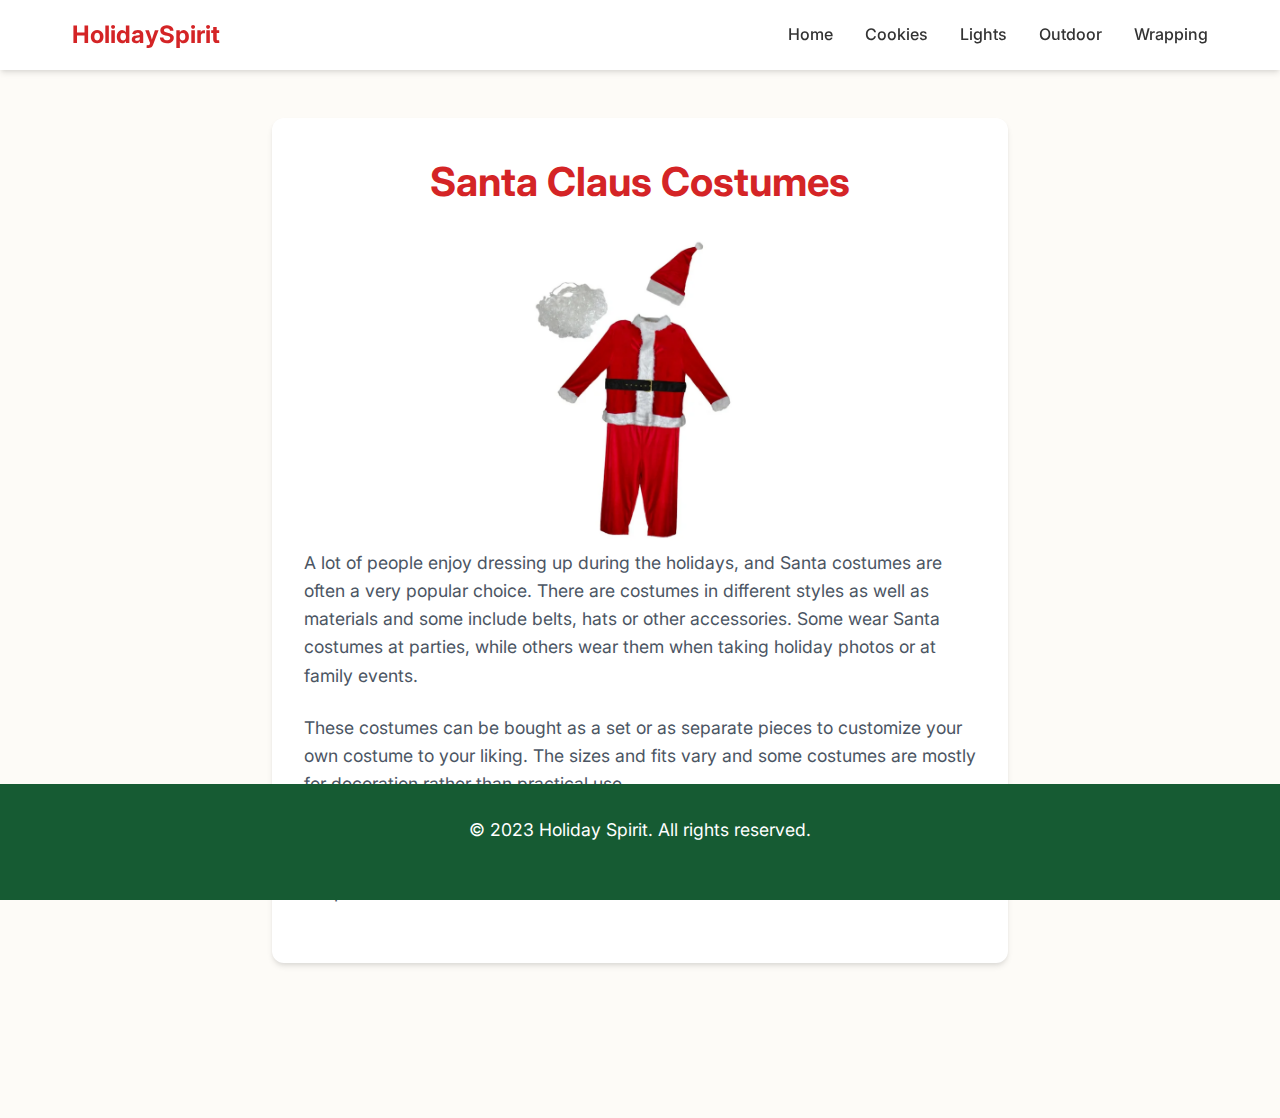
<file: index.html>
<!DOCTYPE html>
<html lang="es">
  <head>
      <meta charset="UTF-8" />
      <meta name="viewport" content="width=device-width, initial-scale=1.0" />
      <link rel="preconnect" href="https://fonts.googleapis.com">
      <link rel="preconnect" href="https://fonts.gstatic.com" crossorigin>
      <link href="https://fonts.googleapis.com/css2?family=Inter:wght@400;500;700&display=swap" rel="stylesheet">
      <link rel="stylesheet" href="style.css">
      <!-- <title>Santa Claus Costumes</title> -->
  </head>
  <body>
    <header>
      <nav>
        <a href="index.html" class="logo">HolidaySpirit</a>
        <ul class="nav-links">
          <li><a href="index.html">Home</a></li>
          <li><a href="cookies.html">Cookies</a></li>
          <li><a href="lights.html">Lights</a></li>
          <li><a href="outdoor.html">Outdoor</a></li>
          <li><a href="wrapping.html">Wrapping</a></li>
        </ul>
      </nav>
    </header>

    <main>
      <div class="content-wrapper">
        
        <h1>Santa Claus Costumes</h1>
        
        <img src="assets/santa-costume.png" alt="">

        <p>A lot of people enjoy dressing up during the holidays, and Santa costumes are often a very popular choice. There are costumes in different styles as well as materials and some include belts, hats or other accessories. Some wear Santa costumes at parties, while others wear them when taking holiday photos or at family events.</p>

        <p>These costumes can be bought as a set or as separate pieces to customize your own costume to your liking. The sizes and fits vary and some costumes are mostly for decoration rather than practical use.</p>

        <p>Santa costumes are often seen as a symbol of Christmas and we often see them in movies and in pictures. They create a familiar holiday feeling and many families keep one stored at home to use once the season arrives.</p>
      </div>
    </main>

    <footer>
      <p>&copy; 2023 Holiday Spirit. All rights reserved.</p>
    </footer>
  </body>
</html>
</file>
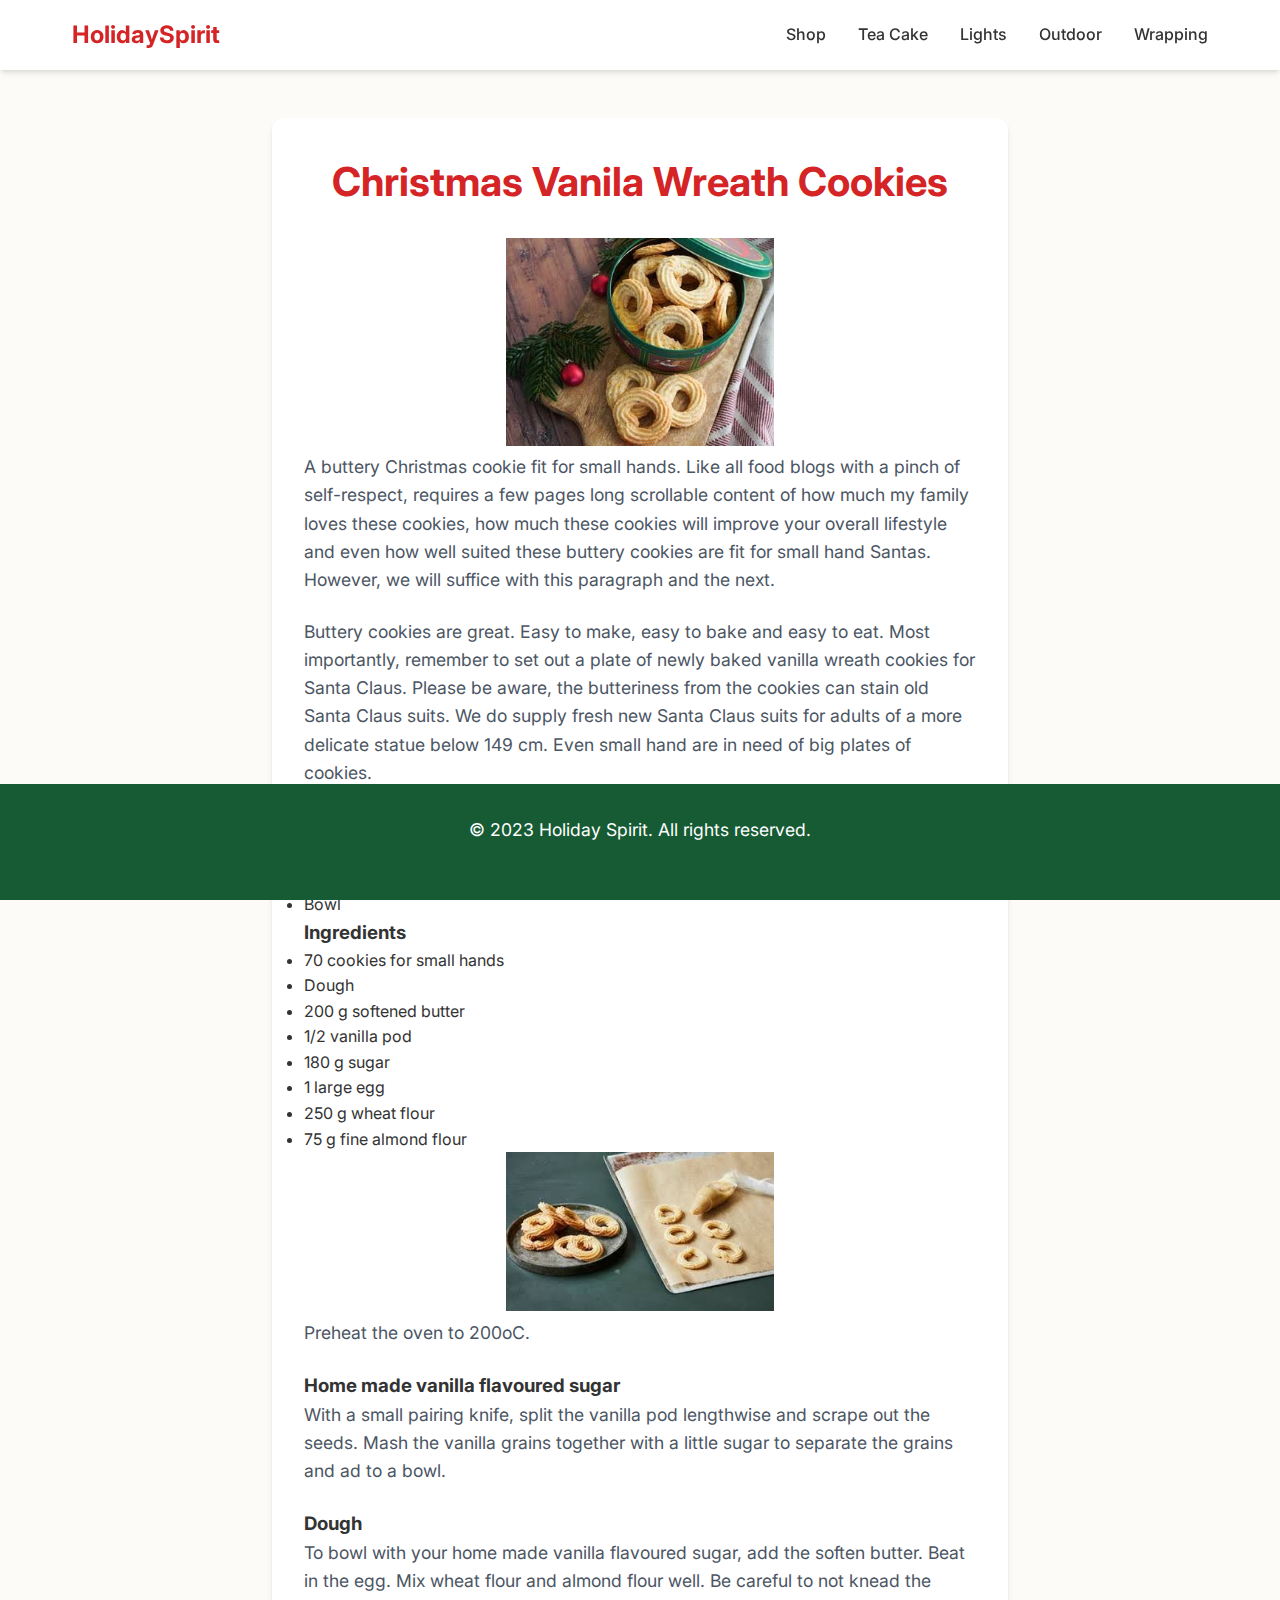
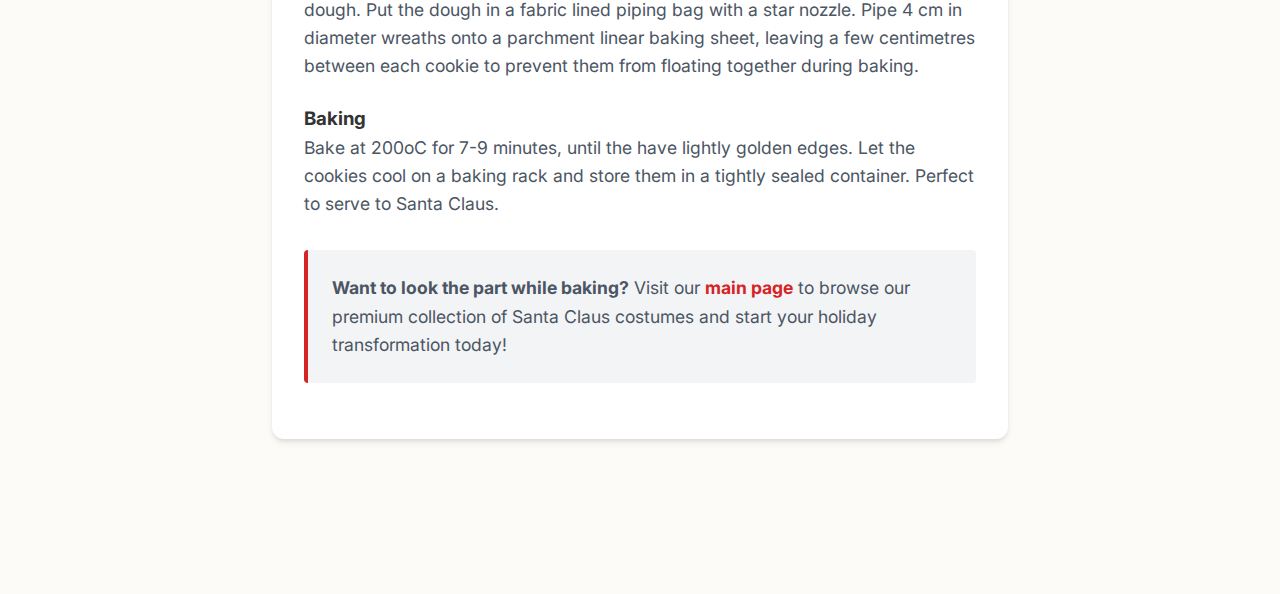
<file: cookies.html>
<!DOCTYPE html>
<html lang="es">
  <head>
      <meta charset="UTF-8" />
      <meta name="viewport" content="width=device-width, initial-scale=1.0" />
      <link rel="preconnect" href="https://fonts.googleapis.com">
      <link rel="preconnect" href="https://fonts.gstatic.com" crossorigin>
      <link href="https://fonts.googleapis.com/css2?family=Inter:wght@400;500;700&display=swap" rel="stylesheet">
      <link rel="stylesheet" href="style.css">
      <!-- <title>Santa Claus Costumes</title> -->
  </head>
  <body>
    <header>
      <nav>
        <a href="index.html" class="logo">HolidaySpirit</a>
        <ul class="nav-links">
          <li><a href="index.html">Shop</a></li>
          <li><a href="cookies.html">Tea Cake</a></li>
          <li><a href="lights.html">Lights</a></li>
          <li><a href="outdoor.html">Outdoor</a></li>
          <li><a href="wrapping.html">Wrapping</a></li>
        </ul>
      </nav>
    </header>
    
    <main>
      <div class="content-wrapper">
        <h1>Christmas Vanila Wreath Cookies</h1>
        
        <img src="assets/cookies-finished.jpg" alt="">
        <p>A buttery Christmas cookie fit for small hands. Like all food blogs with a pinch of self-respect, requires a few pages long scrollable content of how much my family loves these cookies, how much these cookies will improve your overall lifestyle and even how well suited these buttery cookies are fit for small hand Santas. However, we will suffice with this paragraph and the next.</p>

        <p>Buttery cookies are great. Easy to make, easy to bake and easy to eat. Most importantly, remember to set out a plate of newly baked vanilla wreath cookies for Santa Claus. Please be aware, the butteriness from the cookies can stain old Santa Claus suits. We do supply fresh new Santa Claus suits for adults of a more delicate statue below 149 cm. Even small hand are in need of big plates of cookies. </p>

        <h3>Christmas Vanila Wreath Cookies Tools</h3>
        <ul>
        <li>Pastry bag</li>
        <li>Star nozzle</li>
        <li>Bowl</li>
        </ul>

        <h3>Ingredients</h3>
        <ul>
        <li>70 cookies for small hands</li>
        <li>Dough</li>
        <li>200 g softened butter</li>
        <li>1/2 vanilla pod</li>
        <li>180 g sugar</li>
        <li>1 large egg</li>
        <li>250 g wheat flour</li>
        <li>75 g fine almond flour</li>
        </ul>
        <img src="assets/cookies-baking.jpg" alt="">

        <p>Preheat the oven to 200oC.</p>

        <h3>Home made vanilla flavoured sugar</h3>
        <p>With a small pairing knife, split the vanilla pod lengthwise and scrape out the seeds. Mash the vanilla grains together with a little sugar to separate the grains and ad to a bowl.</p>
        <h3>Dough</h3>
        <p>To bowl with your home made vanilla flavoured sugar, add the soften butter. Beat in the egg. Mix wheat flour and almond flour well. Be careful to not knead the dough. Put the dough in a fabric lined piping bag with a star nozzle. Pipe 4 cm in diameter wreaths onto a parchment linear baking sheet, leaving a few centimetres between each cookie to prevent them from floating together during baking.</p>
        <h3>Baking</h3>
        <p>Bake at 200oC for 7-9 minutes, until the have lightly golden edges. Let the cookies cool on a baking rack and store them in a tightly sealed container. Perfect to serve to Santa Claus.</p>
        
        <p class="cta-text"><strong>Want to look the part while baking?</strong> Visit our <a href="index.html">main page</a> to browse our premium collection of Santa Claus costumes and start your holiday transformation today!</p>
      </div>
    </main>

    <footer>
      <p>&copy; 2023 Holiday Spirit. All rights reserved.</p>
    </footer>
  </body>
</html>
</file>
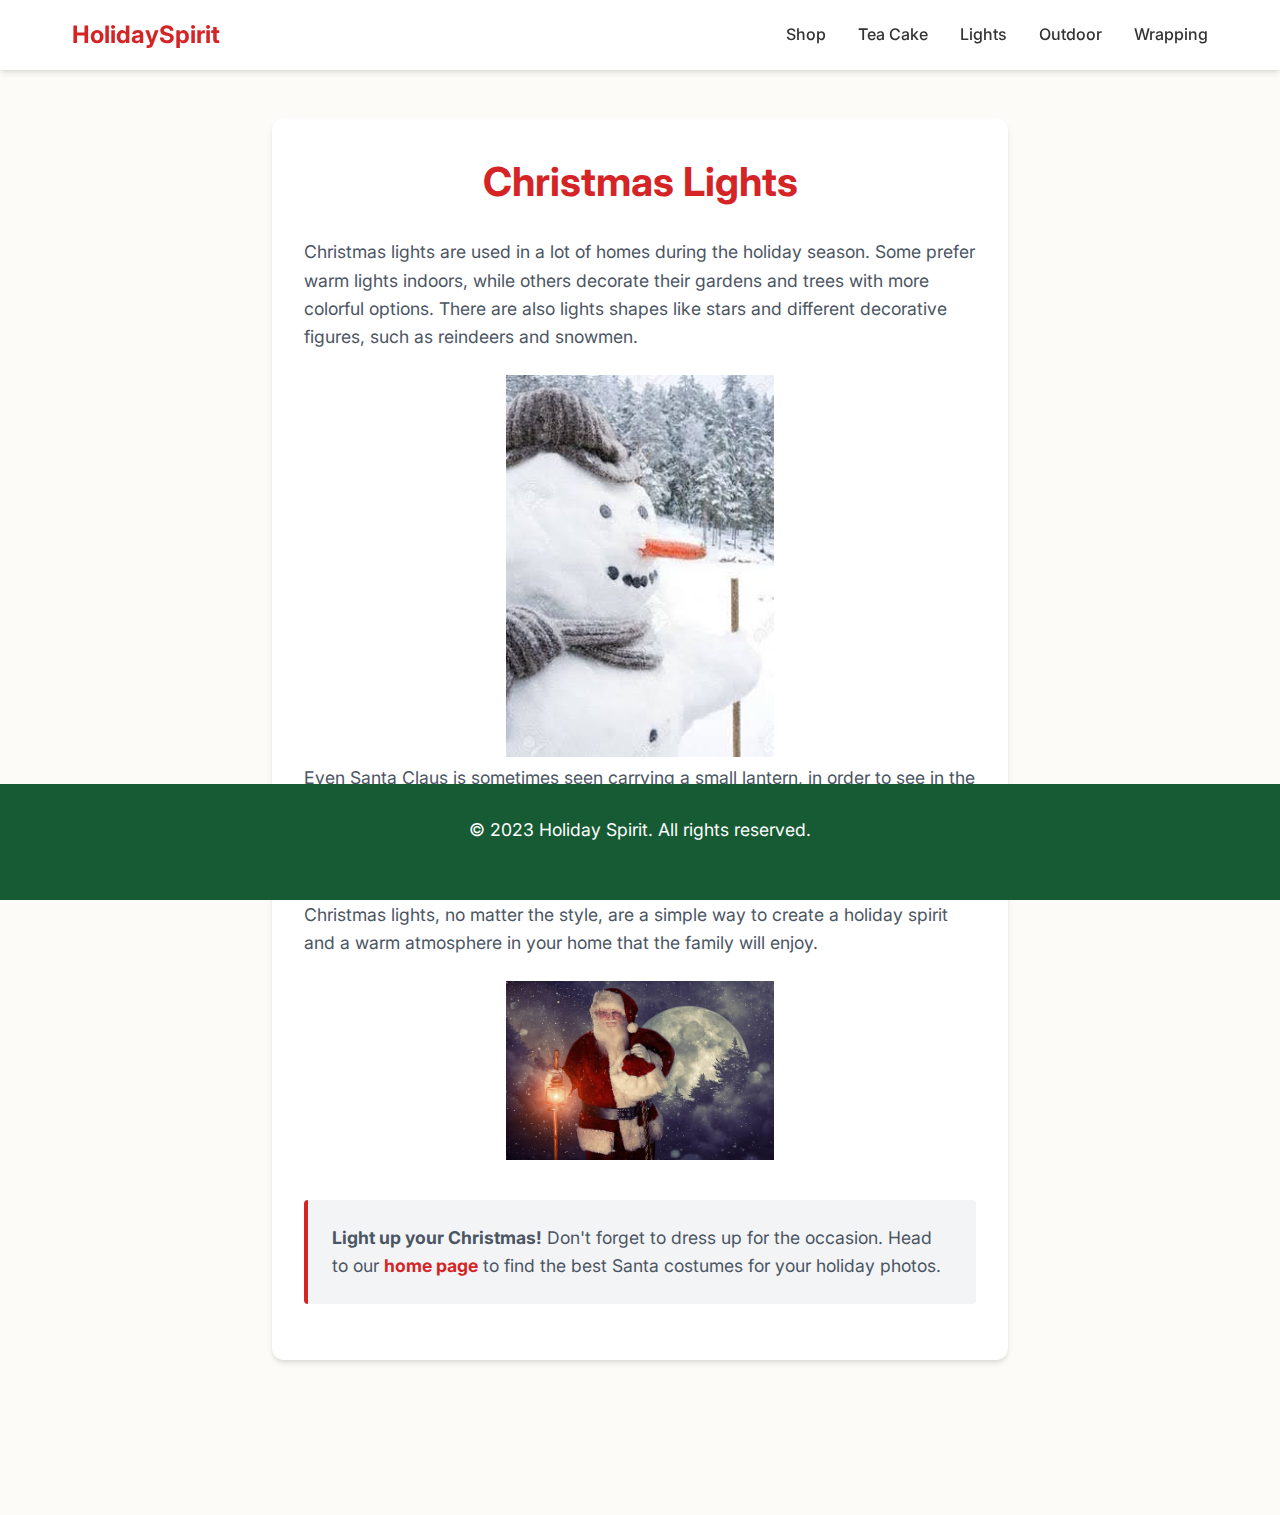
<file: lights.html>
<!DOCTYPE html>
<html lang="es">
  <head>
    <meta charset="UTF-8" />
    <meta name="viewport" content="width=device-width, initial-scale=1.0" />
    <link rel="preconnect" href="https://fonts.googleapis.com">
    <link rel="preconnect" href="https://fonts.gstatic.com" crossorigin>
    <link href="https://fonts.googleapis.com/css2?family=Inter:wght@400;500;700&display=swap" rel="stylesheet">
    <link rel="stylesheet" href="style.css">
    <!-- <title>Santa Claus Costumes</title> -->
  </head>
  <body>
    <header>
      <nav>
        <a href="index.html" class="logo">HolidaySpirit</a>
        <ul class="nav-links">
          <li><a href="index.html">Shop</a></li>
          <li><a href="cookies.html">Tea Cake</a></li>
          <li><a href="lights.html">Lights</a></li>
          <li><a href="outdoor.html">Outdoor</a></li>
          <li><a href="wrapping.html">Wrapping</a></li>
        </ul>
      </nav>
    </header>

    <main>
      <div class="content-wrapper">
        <h1>Christmas Lights</h1>

        <p>Christmas lights are used in a lot of homes during the holiday season. Some prefer warm lights indoors, while others decorate their gardens and trees with more colorful options. There are also lights shapes like stars and different decorative figures, such as reindeers and snowmen. </p>
        <img src="assets/snowman.jpg" alt="">

        <p>Even Santa Claus is sometimes seen carrying a small lantern, in order to see in the dark winter evenings and these lanterns are often found in many homes. If you're interested in Santa Claus you can visit our page about Santa Claus costumes, maybe it will give you some ideas for how to bring a holiday spirit into your home. </p>

        <p>Christmas lights, no matter the style, are a simple way to create a holiday spirit and a warm atmosphere in your home that the family will enjoy. </p>
        <img src="assets/lantern.jpg" alt="">
        
        <p class="cta-text"><strong>Light up your Christmas!</strong> Don't forget to dress up for the occasion. Head to our <a href="index.html">home page</a> to find the best Santa costumes for your holiday photos.</p>
      </div>
    </main>

    <footer>
      <p>&copy; 2023 Holiday Spirit. All rights reserved.</p>
    </footer>
  </body>
</html>
</file>
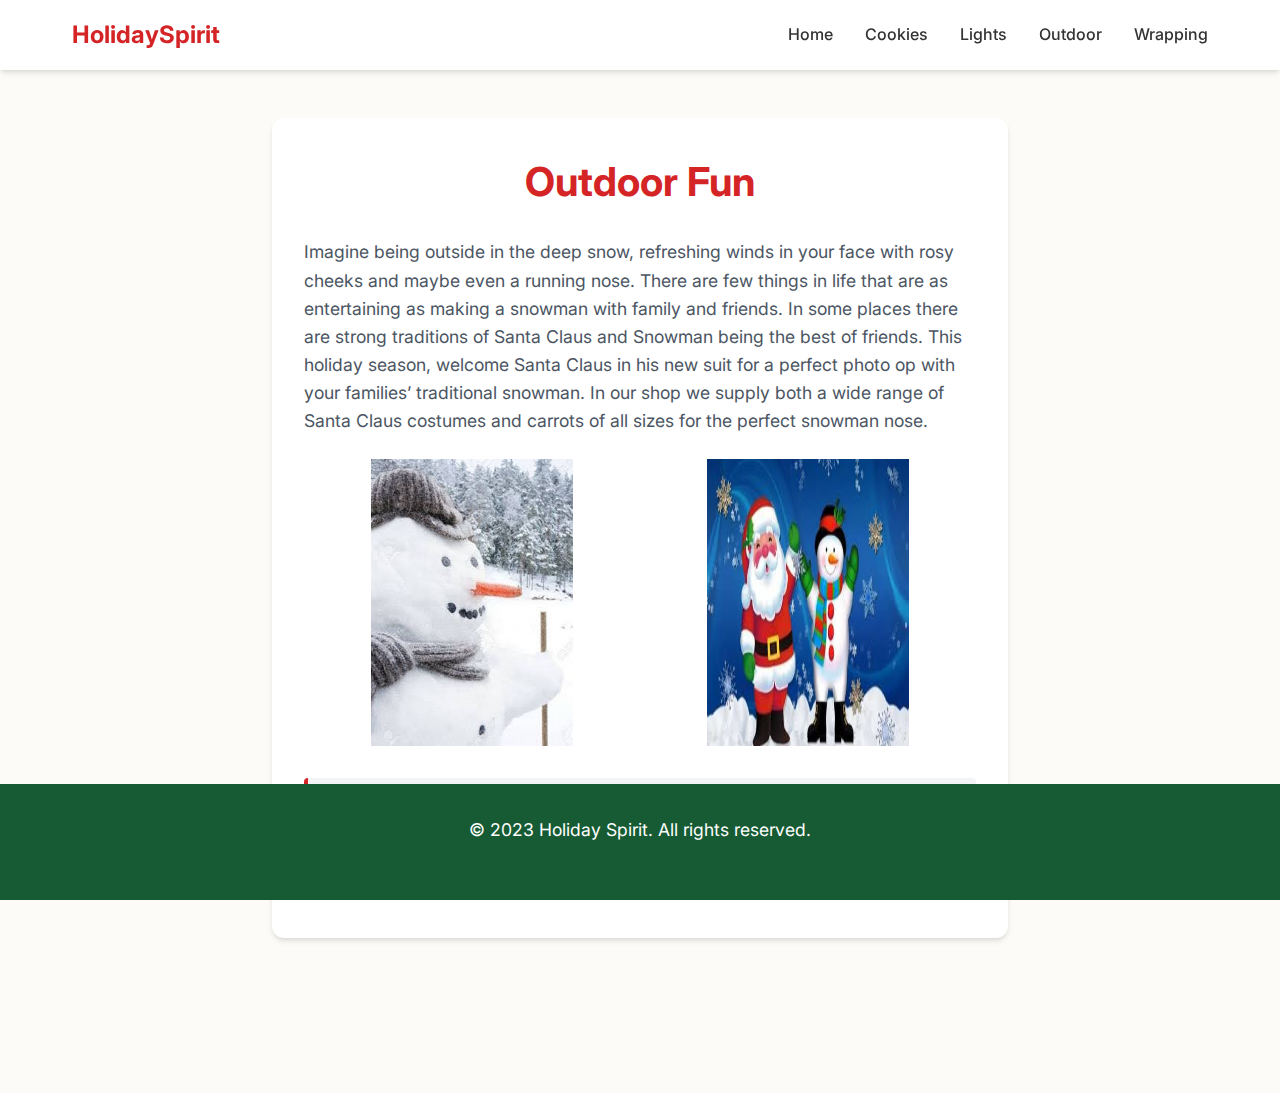
<file: outdoor.html>
<!DOCTYPE html>
<html lang="es">
  <head>
    <meta charset="UTF-8" />
    <meta name="viewport" content="width=device-width, initial-scale=1.0" />
    <link rel="preconnect" href="https://fonts.googleapis.com">
    <link rel="preconnect" href="https://fonts.gstatic.com" crossorigin>
    <link href="https://fonts.googleapis.com/css2?family=Inter:wght@400;500;700&display=swap" rel="stylesheet">
    <link rel="stylesheet" href="style.css">
    <!-- <title>Santa Claus Costumes</title> -->
  </head>
  <body>
    <header>
    <nav>
      <a href="index.html" class="logo">HolidaySpirit</a>
      <ul class="nav-links">
        <li><a href="index.html">Home</a></li>
        <li><a href="cookies.html">Cookies</a></li>
        <li><a href="lights.html">Lights</a></li>
        <li><a href="outdoor.html">Outdoor</a></li>
        <li><a href="wrapping.html">Wrapping</a></li>
      </ul>
    </nav>
  </header>
  <main>
    <div class="content-wrapper">

    <h1>Outdoor Fun</h1>
    
    <p>Imagine being outside in the deep snow, refreshing winds in your face with rosy cheeks and maybe even a running nose. There are few things in life that are as entertaining as making a snowman with family and friends. In some places there are strong traditions of Santa Claus and Snowman being the best of friends. This holiday season, welcome Santa Claus in his new suit for a perfect photo op with your families’ traditional snowman. In our shop we supply both a wide range of Santa Claus costumes and carrots of all sizes for the perfect snowman nose.</p>
    <div class="images">
      <img src="assets/snowman.jpg" alt="" class="images">
      <img src="assets/friendly.jpg" alt="" class="images">
    </div>

    <p class="cta-text"><strong>Ready for outdoor fun?</strong> Make sure you have the right gear. Visit our <a href="index.html">shop</a> to buy your Santa costume and make this winter unforgettable!</p>
    </div>  
  </main>
  
  <footer>
    <p>&copy; 2023 Holiday Spirit. All rights reserved.</p>
  </footer>

  </body>
</html>
</file>
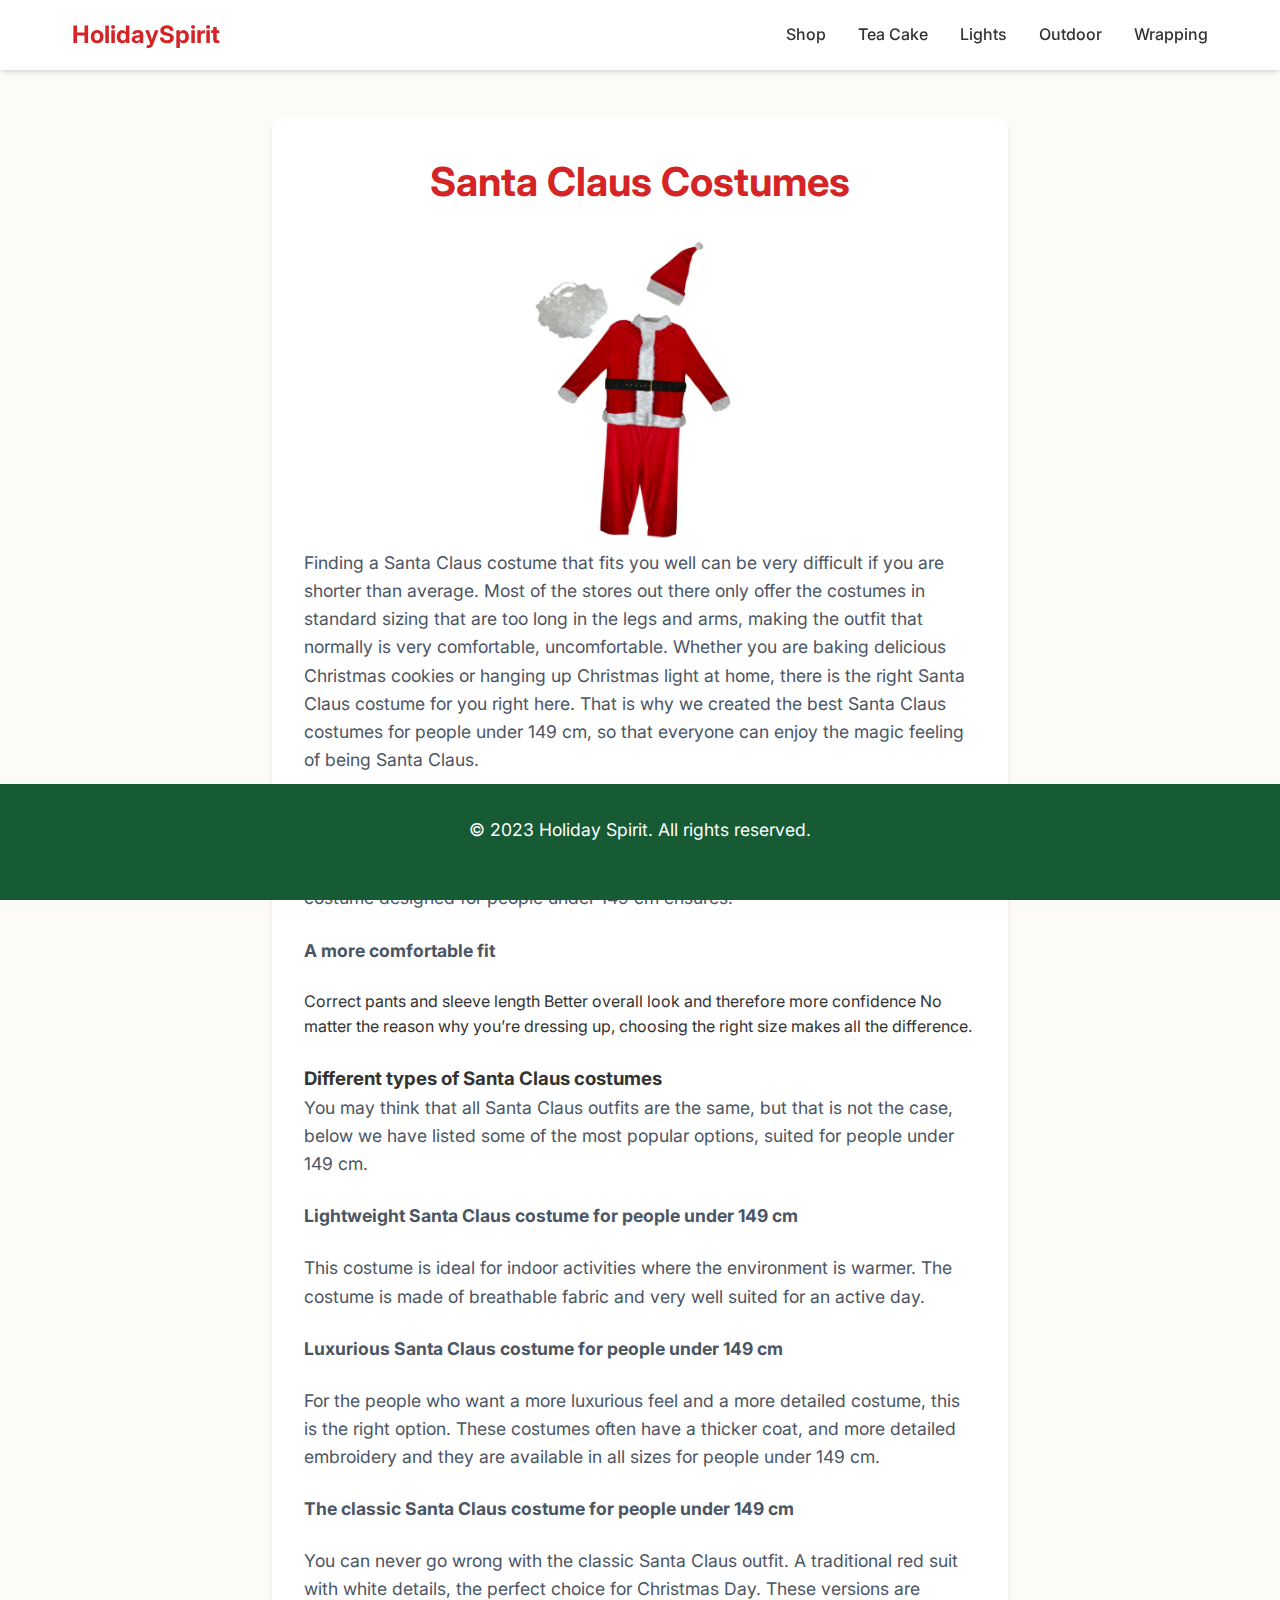
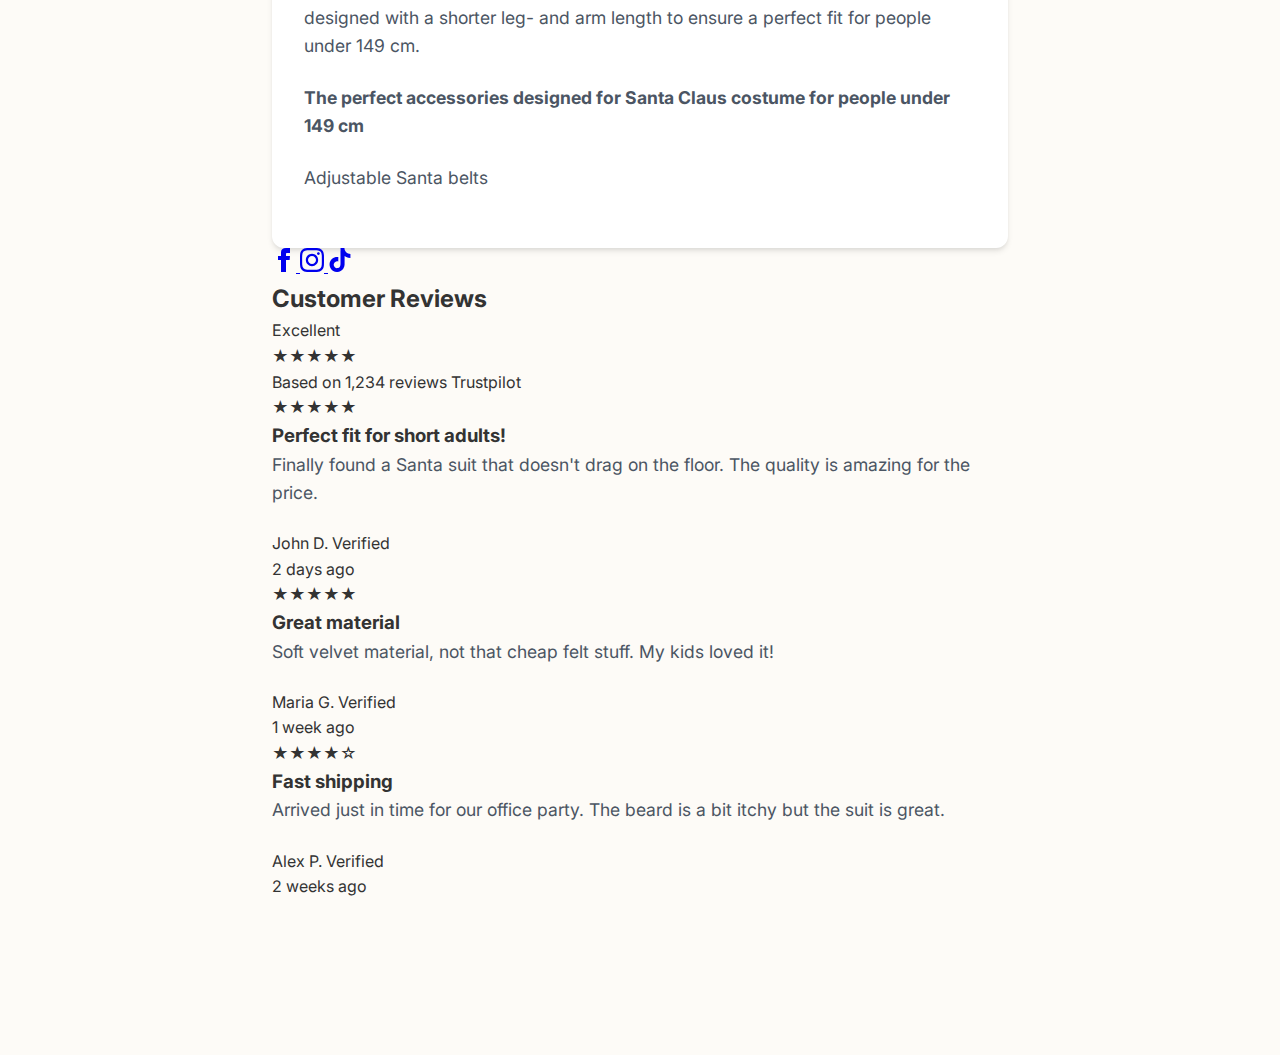
<file: short-santa-costumes.html>
<!DOCTYPE html>
<html lang="en">
  <head>
      <meta charset="UTF-8" />
      <meta name="viewport" content="width=device-width, initial-scale=1.0" />
      <title>Santa Claus Costumes | Holiday Spirit</title>
      <meta name="description" content="Explore our collection of Santa Claus costumes for short adults and children for the holiday season. Perfect for parties, family photos, and creating festive memories. Available in various styles and sizes.">

      <meta property="og:type" content="website">
      <meta property="og:title" content="Santa Claus Costumes for short adults and children | Holiday Spirit">
      <meta property="og:description" content="Explore our collection of Santa Claus costumes for short adults and children for the holiday season. Perfect for parties, family photos, and creating festive memories.">
      <meta property="og:image" content="assets/santa-costume.png">

      <link rel="preconnect" href="https://fonts.googleapis.com">
      <link rel="preconnect" href="https://fonts.gstatic.com" crossorigin>
      <link href="https://fonts.googleapis.com/css2?family=Inter:wght@400;500;700&display=swap" rel="stylesheet">
      <link rel="stylesheet" href="style.css">
  </head>
  <body>
    <header>
      <nav>
        <a href="index.html" class="logo">HolidaySpirit</a>
        <ul class="nav-links">
          <li><a href="index.html">Shop</a></li>
          <li><a href="cookies.html">Tea Cake</a></li>
          <li><a href="lights.html">Lights</a></li>
          <li><a href="outdoor.html">Outdoor</a></li>
          <li><a href="wrapping.html">Wrapping</a></li>
        </ul>
      </nav>
    </header>

    <main>
      <div class="content-wrapper">
        
        <h1>Santa Claus Costumes</h1>
        
        <img src="assets/santa-costume.png" alt="Classic red and white Santa Claus costume with belt and hat">

        <p>Finding a Santa Claus costume that fits you well can be very difficult if you are shorter than average. Most of the stores out there only offer the costumes in standard sizing that are too long in the legs and arms, making the outfit that normally is very comfortable, uncomfortable. Whether you are baking delicious Christmas cookies or hanging up Christmas light at home, there is the right Santa Claus costume for you right here. That is why we created the best Santa Claus costumes for people under 149 cm, so that everyone can enjoy the magic feeling of being Santa Claus.</p>

        <h3>Why is Size important?</h3>
        <p>A Santa costume that is too big can limit your motion, create a tripping danger or simply make you feel ugly. That is why if you are a smaller person, choosing a costume designed for people under 149 cm ensures:</p>
        <p><b>A more comfortable fit</b></p>
        Correct pants and sleeve length 
        Better overall look and therefore more confidence 
        No matter the reason why you’re dressing up, choosing the right size makes all the difference. </p>

        <h3>Different types of Santa Claus costumes</h3>
        <p>You may think that all Santa Claus outfits are the same, but that is not the case, below we have listed some of the most popular options, suited for people under 149 cm.</p>
        <p><b>Lightweight Santa Claus costume for people under 149 cm</b></p>
        <p>This costume is ideal for indoor activities where the environment is warmer. The costume is made of breathable fabric and very well suited for an active day.</p>

        <p><b>Luxurious Santa Claus costume for people under 149 cm</b></p>
        <p>For the people who want a more luxurious feel and a more detailed costume, this is the right option. These costumes often have a thicker coat, and more detailed embroidery and they are available in all sizes for people under 149 cm. </p>

        <p><b>The classic Santa Claus costume for people under 149 cm</b></p>
        <p>You can never go wrong with the classic Santa Claus outfit. A traditional red suit with white details, the perfect choice for Christmas Day. These versions are designed with a shorter leg- and arm length to ensure a perfect fit for people under 149 cm. </p>

        <p><b>The perfect accessories designed for Santa Claus costume for people under 149 cm</b></p>
        <p>Adjustable Santa belts</p>
      </div>

      <div class="social-links">
        <a href="https://www.facebook.com" target="_blank" rel="noopener noreferrer" aria-label="Facebook">
          <svg xmlns="http://www.w3.org/2000/svg" width="24" height="24" viewBox="0 0 24 24" fill="currentColor"><path d="M9 8h-3v4h3v12h5v-12h3.642l.358-4h-4v-1.667c0-.955.192-1.333 1.115-1.333h2.885v-5h-3.808c-3.596 0-5.192 1.583-5.192 4.615v3.385z"/></svg>
        </a>
        <a href="https://www.instagram.com" target="_blank" rel="noopener noreferrer" aria-label="Instagram">
          <svg xmlns="http://www.w3.org/2000/svg" width="24" height="24" viewBox="0 0 24 24" fill="currentColor"><path d="M12 2.163c3.204 0 3.584.012 4.85.07 3.252.148 4.771 1.691 4.919 4.919.058 1.265.069 1.645.069 4.849 0 3.205-.012 3.584-.069 4.849-.149 3.225-1.664 4.771-4.919 4.919-1.266.058-1.644.07-4.85.07-3.204 0-3.584-.012-4.849-.07-3.26-.149-4.771-1.699-4.919-4.92-.058-1.265-.07-1.644-.07-4.849 0-3.204.013-3.583.07-4.849.149-3.227 1.664-4.771 4.919-4.919 1.266-.057 1.645-.069 4.849-.069zm0-2.163c-3.259 0-3.667.014-4.947.072-4.358.2-6.78 2.618-6.98 6.98-.059 1.281-.073 1.689-.073 4.948 0 3.259.014 3.668.072 4.948.2 4.358 2.618 6.78 6.98 6.98 1.281.058 1.689.072 4.948.072 3.259 0 3.668-.014 4.948-.072 4.354-.2 6.782-2.618 6.979-6.98.059-1.28.073-1.689.073-4.948 0-3.259-.014-3.667-.072-4.947-.196-4.354-2.617-6.78-6.979-6.98-1.281-.059-1.69-.073-4.949-.073zm0 5.838c-3.403 0-6.162 2.759-6.162 6.162s2.759 6.163 6.162 6.163 6.162-2.759 6.162-6.163c0-3.403-2.759-6.162-6.162-6.162zm0 10.162c-2.209 0-4-1.79-4-4 0-2.209 1.791-4 4-4s4 1.791 4 4c0 2.21-1.791 4-4 4zm6.406-11.845c-.796 0-1.441.645-1.441 1.44s.645 1.44 1.441 1.44c.795 0 1.439-.645 1.439-1.44s-.644-1.44-1.439-1.44z"/></svg>
        </a>
        <a href="https://www.tiktok.com" target="_blank" rel="noopener noreferrer" aria-label="TikTok">
          <svg xmlns="http://www.w3.org/2000/svg" width="24" height="24" viewBox="0 0 24 24" fill="currentColor"><path d="M12.525.02c1.31-.02 2.61-.01 3.91-.02.08 1.53.63 3.09 1.75 4.17 1.12 1.11 2.7 1.62 4.24 1.79v4.03c-1.44-.05-2.89-.35-4.2-.97-.57-.26-1.1-.59-1.62-.93-.01 2.92.01 5.84-.02 8.75-.08 1.4-.54 2.79-1.35 3.94-1.31 1.92-3.58 3.17-5.91 3.21-1.43.08-2.86-.31-4.08-1.03-2.02-1.19-3.44-3.37-3.65-5.71-.02-.5-.03-1-.01-1.49.18-1.9 1.12-3.72 2.58-4.96 1.66-1.44 3.98-2.13 6.15-1.72.02 1.48-.04 2.96-.04 4.44-.99-.32-2.15-.23-3.02.37-.63.41-1.11 1.04-1.36 1.75-.21.51-.15 1.07-.14 1.61.24 1.64 1.82 3.02 3.5 2.87 1.12-.01 2.19-.66 2.74-1.66.51-.93.5-2.07.5-3.11 0-4.04.02-8.08-.01-12.12.01-.02.01-.04.01-.06.02-.04.02-.08.03-.12.02-.04.02-.08.03-.12z"/></svg>
        </a>
      </div>

      <div class="reviews-section">
        <h2>Customer Reviews</h2>
        <div class="trustpilot-header">
          <span class="trust-score">Excellent</span>
          <div class="main-stars">★★★★★</div>
          <span class="review-count">Based on 1,234 reviews</span>
          <span class="tp-logo">Trustpilot</span>
        </div>

        <div class="review-grid">
          <!-- Review 1 -->
          <div class="review-card">
            <div class="review-stars">★★★★★</div>
            <h3>Perfect fit for short adults!</h3>
            <p class="review-text">Finally found a Santa suit that doesn't drag on the floor. The quality is amazing for the price.</p>
            <div class="reviewer-meta">
              <span class="reviewer-name">John D.</span>
              <span class="verified-badge">Verified</span>
            </div>
            <span class="review-date">2 days ago</span>
          </div>

          <!-- Review 2 -->
          <div class="review-card">
            <div class="review-stars">★★★★★</div>
            <h3>Great material</h3>
            <p class="review-text">Soft velvet material, not that cheap felt stuff. My kids loved it!</p>
            <div class="reviewer-meta">
              <span class="reviewer-name">Maria G.</span>
              <span class="verified-badge">Verified</span>
            </div>
            <span class="review-date">1 week ago</span>
          </div>

          <!-- Review 3 -->
          <div class="review-card">
            <div class="review-stars">★★★★☆</div>
            <h3>Fast shipping</h3>
            <p class="review-text">Arrived just in time for our office party. The beard is a bit itchy but the suit is great.</p>
            <div class="reviewer-meta">
              <span class="reviewer-name">Alex P.</span>
              <span class="verified-badge">Verified</span>
            </div>
            <span class="review-date">2 weeks ago</span>
          </div>
        </div>
      </div>
    </main>

    <footer>
      <p>&copy; 2023 Holiday Spirit. All rights reserved.</p>
    </footer>
  </body>
</html>
</file>
<file: style.css>
:root {
  --primary-color: #d42426;
  --secondary-color: #165b33;
  --accent-color: #f8b229;
  --text-color: #333;
  --bg-color: #fdfbf7;
  --white: #ffffff;
  --gray-100: #f3f4f6;
  --shadow: 0 4px 6px -1px rgba(0, 0, 0, 0.1), 0 2px 4px -1px rgba(0, 0, 0, 0.06);
}

* {
  margin: 0;
  padding: 0;
  box-sizing: border-box;
}

body {
  font-family: 'Inter', system-ui, -apple-system, sans-serif;
  background-color: var(--bg-color);
  color: var(--text-color);
  line-height: 1.6;
}

header {
  background-color: var(--white);
  box-shadow: var(--shadow);
  position: sticky;
  top: 0;
  z-index: 100;
}

nav {
  max-width: 1200px;
  margin: 0 auto;
  padding: 1rem 2rem;
  display: flex;
  justify-content: space-between;
  align-items: center;
}

.logo {
  font-weight: 700;
  font-size: 1.5rem;
  color: var(--primary-color);
  text-decoration: none;
}

.nav-links {
  display: flex;
  gap: 2rem;
  list-style: none;
}

.nav-links a {
  text-decoration: none;
  color: var(--text-color);
  font-weight: 500;
  transition: color 0.3s ease;
}

.nav-links a:hover {
  color: var(--primary-color);
}

main {
  max-width: 800px;
  margin: 3rem auto;
  margin-bottom: 155px;
  padding: 0 2rem;
}

h1 {
  font-size: 2.5rem;
  color: var(--primary-color);
  margin-bottom: 1.5rem;
  text-align: center;
}

p {
  margin-bottom: 1.5rem;
  font-size: 1.1rem;
  color: #4b5563;
}

div.images {
  display: flex;
  justify-content: space-around;
}

img {
  width: 40%;
  margin-left: 30%;
  height: auto;
}

img.images {
  width: 30%;
  margin-left: 0;
}

.content-wrapper {
  background: var(--white);
  padding: 2rem;
  border-radius: 12px;
  box-shadow: var(--shadow);
}

footer {
  background-color: var(--secondary-color);
  text-align: center;
  padding: 2rem;
  margin-top: 4rem;
  position: fixed;
  bottom: 0;
  width: 100%;
}

footer p {
  color: white;
}

.cta-text {
  margin-top: 2rem;
  padding: 1.5rem;
  background-color: var(--gray-100);
  border-left: 4px solid var(--primary-color);
  border-radius: 4px;
  font-size: 1.1rem;
}

.cta-text a {
  color: var(--primary-color);
  font-weight: 700;
  text-decoration: none;
}

.cta-text a:hover {
  text-decoration: underline;
}
</file>
